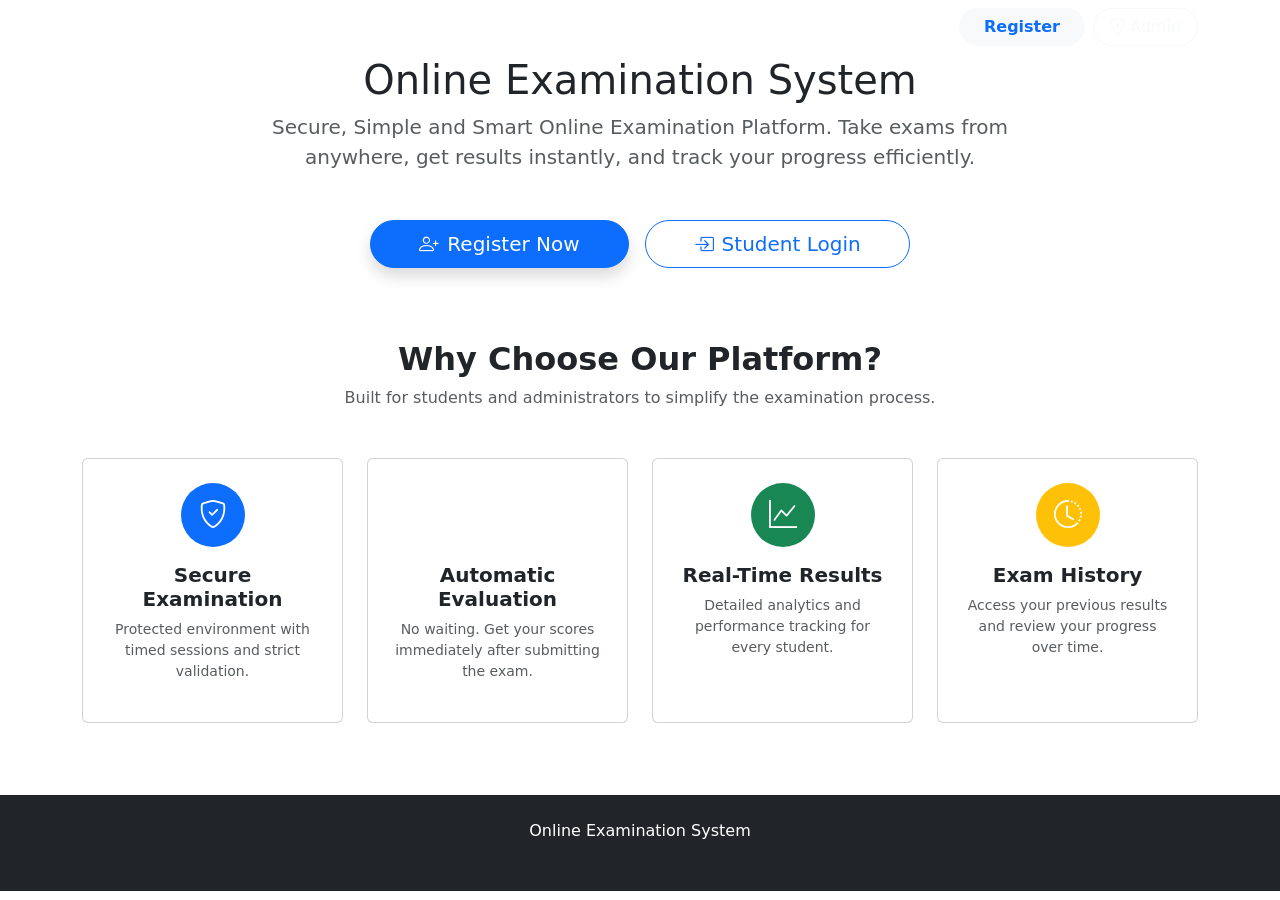
<file: src/main/resources/templates/index.html>
<!DOCTYPE html>
<html lang="en" xmlns:th="http://www.thymeleaf.org">
<head>
    <meta charset="UTF-8">
    <meta name="viewport" content="width=device-width, initial-scale=1.0">
    <title>Online Examination System</title>
    <!-- Bootstrap 5 CSS -->
    <link href="https://cdn.jsdelivr.net/npm/bootstrap@5.3.0/dist/css/bootstrap.min.css" rel="stylesheet">
    <!-- Bootstrap Icons -->
    <link href="https://cdn.jsdelivr.net/npm/bootstrap-icons@1.10.5/font/bootstrap-icons.css" rel="stylesheet">
    <!-- Google Fonts -->
    <link href="https://fonts.googleapis.com/css2?family=Inter:wght@400;500;600;700;800&display=swap" rel="stylesheet">
    <!-- Custom CSS -->
    <link rel="stylesheet" th:href="@{/css/style.css}">
</head>
<body>

<!-- Navbar -->
<nav class="navbar navbar-expand-lg navbar-dark sticky-top">
    <div class="container">
        <a class="navbar-brand" href="/">
            <i class="bi bi-laptop me-2"></i>ExamPro
        </a>
        <button class="navbar-toggler" type="button" data-bs-toggle="collapse" data-bs-target="#navbarNav">
            <span class="navbar-toggler-icon"></span>
        </button>
        <div class="collapse navbar-collapse" id="navbarNav">
            <ul class="navbar-nav ms-auto">
                <li class="nav-item">
                    <a class="nav-link active" href="/"><i class="bi bi-house-door me-1"></i>Home</a>
                </li>
                <li class="nav-item">
                    <a class="nav-link" href="/student-login"><i class="bi bi-person me-1"></i>Student Login</a>
                </li>
                <li class="nav-item ms-lg-3">
                    <a class="btn btn-light text-primary fw-bold rounded-pill px-4" href="/register">Register</a>
                </li>
                <li class="nav-item ms-lg-2">
                    <a class="btn btn-outline-light rounded-pill px-3 mt-2 mt-lg-0" href="/admin-login"><i class="bi bi-shield-lock me-1"></i>Admin</a>
                </li>
            </ul>
        </div>
    </div>
</nav>

<!-- Hero Section -->
<section class="hero-section">
    <div class="container">
        <div class="row align-items-center justify-content-center">
            <div class="col-lg-8 text-center">
                <h1 class="hero-title">Online Examination System</h1>
                <p class="lead text-muted mb-5">Secure, Simple and Smart Online Examination Platform. Take exams from anywhere, get results instantly, and track your progress efficiently.</p>
                <div class="d-flex justify-content-center gap-3">
                    <a href="/register" class="btn btn-primary btn-lg rounded-pill px-5 shadow"><i class="bi bi-person-plus me-2"></i>Register Now</a>
                    <a href="/student-login" class="btn btn-outline-primary btn-lg rounded-pill px-5 bg-white"><i class="bi bi-box-arrow-in-right me-2"></i>Student Login</a>
                </div>
            </div>
        </div>
    </div>
</section>

<!-- Features Section -->
<section class="py-5 bg-white">
    <div class="container py-4">
        <div class="text-center mb-5">
            <h2 class="fw-bold">Why Choose Our Platform?</h2>
            <p class="text-muted">Built for students and administrators to simplify the examination process.</p>
        </div>
        <div class="row g-4">
            <div class="col-md-3">
                <div class="card h-100 text-center p-4">
                    <div class="mb-3">
                        <div class="d-inline-flex align-items-center justify-content-center bg-primary text-white rounded-circle" style="width: 64px; height: 64px; font-size: 28px;">
                            <i class="bi bi-shield-check"></i>
                        </div>
                    </div>
                    <h5 class="fw-bold">Secure Examination</h5>
                    <p class="text-muted small">Protected environment with timed sessions and strict validation.</p>
                </div>
            </div>
            <div class="col-md-3">
                <div class="card h-100 text-center p-4">
                    <div class="mb-3">
                        <div class="d-inline-flex align-items-center justify-content-center text-white rounded-circle" style="background-color: var(--secondary); width: 64px; height: 64px; font-size: 28px;">
                            <i class="bi bi-lightning-charge"></i>
                        </div>
                    </div>
                    <h5 class="fw-bold">Automatic Evaluation</h5>
                    <p class="text-muted small">No waiting. Get your scores immediately after submitting the exam.</p>
                </div>
            </div>
            <div class="col-md-3">
                <div class="card h-100 text-center p-4">
                    <div class="mb-3">
                        <div class="d-inline-flex align-items-center justify-content-center bg-success text-white rounded-circle" style="width: 64px; height: 64px; font-size: 28px;">
                            <i class="bi bi-graph-up"></i>
                        </div>
                    </div>
                    <h5 class="fw-bold">Real-Time Results</h5>
                    <p class="text-muted small">Detailed analytics and performance tracking for every student.</p>
                </div>
            </div>
            <div class="col-md-3">
                <div class="card h-100 text-center p-4">
                    <div class="mb-3">
                        <div class="d-inline-flex align-items-center justify-content-center bg-warning text-white rounded-circle" style="width: 64px; height: 64px; font-size: 28px;">
                            <i class="bi bi-clock-history"></i>
                        </div>
                    </div>
                    <h5 class="fw-bold">Exam History</h5>
                    <p class="text-muted small">Access your previous results and review your progress over time.</p>
                </div>
            </div>
        </div>
    </div>
</section>

<!-- Footer -->
<footer class="bg-dark text-white text-center py-4 mt-auto">
    <div class="container">
        <p class="mb-0">Online Examination System</p>
        <small class="text-muted">&copy; 2026 All Rights Reserved.</small>
    </div>
</footer>

<!-- Bootstrap JS -->
<script src="https://cdn.jsdelivr.net/npm/bootstrap@5.3.0/dist/js/bootstrap.bundle.min.js"></script>
</body>
</html>
</file>
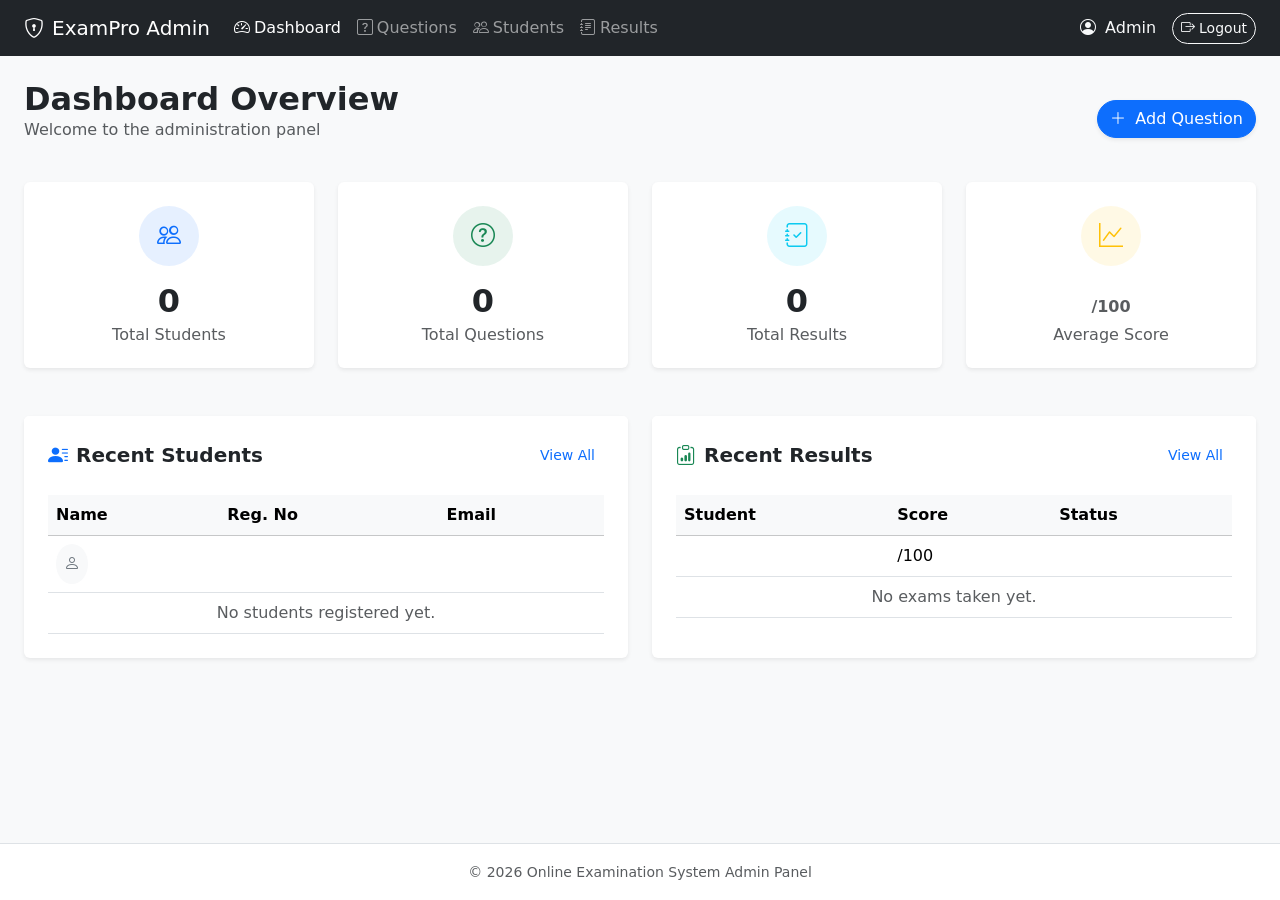
<file: src/main/resources/templates/admin-dashboard.html>
<!DOCTYPE html>
<html lang="en" xmlns:th="http://www.thymeleaf.org">
<head>
    <meta charset="UTF-8">
    <meta name="viewport" content="width=device-width, initial-scale=1.0">
    <title>Admin Dashboard - ExamPro</title>
    <link href="https://cdn.jsdelivr.net/npm/bootstrap@5.3.0/dist/css/bootstrap.min.css" rel="stylesheet">
    <link href="https://cdn.jsdelivr.net/npm/bootstrap-icons@1.10.5/font/bootstrap-icons.css" rel="stylesheet">
    <link href="https://fonts.googleapis.com/css2?family=Inter:wght@400;500;600;700&display=swap" rel="stylesheet">
    <link rel="stylesheet" th:href="@{/css/style.css}">
</head>
<body class="bg-light d-flex flex-column min-vh-100">

<nav class="navbar navbar-expand-lg navbar-dark bg-dark sticky-top">
    <div class="container-fluid px-4">
        <a class="navbar-brand" href="/admin/dashboard"><i class="bi bi-shield-lock me-2"></i>ExamPro Admin</a>
        <button class="navbar-toggler" type="button" data-bs-toggle="collapse" data-bs-target="#navbarNav">
            <span class="navbar-toggler-icon"></span>
        </button>
        <div class="collapse navbar-collapse" id="navbarNav">
            <ul class="navbar-nav me-auto mb-2 mb-lg-0">
                <li class="nav-item">
                    <a class="nav-link active" href="/admin/dashboard"><i class="bi bi-speedometer2 me-1"></i>Dashboard</a>
                </li>
                <li class="nav-item">
                    <a class="nav-link" href="/admin/questions"><i class="bi bi-question-square me-1"></i>Questions</a>
                </li>
                <li class="nav-item">
                    <a class="nav-link" href="/admin/students"><i class="bi bi-people me-1"></i>Students</a>
                </li>
                <li class="nav-item">
                    <a class="nav-link" href="/admin/results"><i class="bi bi-journal-text me-1"></i>Results</a>
                </li>
            </ul>
            <div class="d-flex align-items-center">
                <span class="text-light me-3"><i class="bi bi-person-circle me-1"></i> Admin</span>
                <a class="btn btn-outline-light btn-sm rounded-pill" href="/logout"><i class="bi bi-box-arrow-right me-1"></i>Logout</a>
            </div>
        </div>
    </div>
</nav>

<div class="container-fluid py-4 px-4 flex-grow-1">
    <div class="row mb-4 align-items-center">
        <div class="col">
            <h2 class="fw-bold text-dark mb-0">Dashboard Overview</h2>
            <p class="text-muted">Welcome to the administration panel</p>
        </div>
        <div class="col-auto">
            <a href="/admin/questions/add" class="btn btn-primary rounded-pill shadow-sm"><i class="bi bi-plus-lg me-1"></i> Add Question</a>
        </div>
    </div>

    <!-- Stats Row -->
    <div class="row g-4 mb-5">
        <div class="col-xl-3 col-md-6">
            <div class="card h-100 border-0 shadow-sm text-center p-4">
                <div class="mb-3">
                    <div class="d-inline-flex align-items-center justify-content-center bg-primary bg-opacity-10 text-primary rounded-circle" style="width: 60px; height: 60px; font-size: 24px;">
                        <i class="bi bi-people"></i>
                    </div>
                </div>
                <h2 class="fw-bold mb-1" th:text="${totalStudents}">0</h2>
                <h6 class="text-muted mb-0">Total Students</h6>
            </div>
        </div>
        <div class="col-xl-3 col-md-6">
            <div class="card h-100 border-0 shadow-sm text-center p-4">
                <div class="mb-3">
                    <div class="d-inline-flex align-items-center justify-content-center bg-success bg-opacity-10 text-success rounded-circle" style="width: 60px; height: 60px; font-size: 24px;">
                        <i class="bi bi-question-circle"></i>
                    </div>
                </div>
                <h2 class="fw-bold mb-1" th:text="${totalQuestions}">0</h2>
                <h6 class="text-muted mb-0">Total Questions</h6>
            </div>
        </div>
        <div class="col-xl-3 col-md-6">
            <div class="card h-100 border-0 shadow-sm text-center p-4">
                <div class="mb-3">
                    <div class="d-inline-flex align-items-center justify-content-center bg-info bg-opacity-10 text-info rounded-circle" style="width: 60px; height: 60px; font-size: 24px;">
                        <i class="bi bi-journal-check"></i>
                    </div>
                </div>
                <h2 class="fw-bold mb-1" th:text="${totalResults}">0</h2>
                <h6 class="text-muted mb-0">Total Results</h6>
            </div>
        </div>
        <div class="col-xl-3 col-md-6">
            <div class="card h-100 border-0 shadow-sm text-center p-4">
                <div class="mb-3">
                    <div class="d-inline-flex align-items-center justify-content-center bg-warning bg-opacity-10 text-warning rounded-circle" style="width: 60px; height: 60px; font-size: 24px;">
                        <i class="bi bi-graph-up"></i>
                    </div>
                </div>
                <h2 class="fw-bold mb-1"><span th:text="${avgScore}"></span><small class="fs-6 text-muted">/100</small></h2>
                <h6 class="text-muted mb-0">Average Score</h6>
            </div>
        </div>
    </div>

    <!-- Data Tables Row -->
    <div class="row g-4">
        <div class="col-lg-6">
            <div class="card border-0 shadow-sm h-100">
                <div class="card-header bg-white border-bottom-0 pt-4 pb-0 px-4 d-flex justify-content-between align-items-center">
                    <h5 class="fw-bold mb-0"><i class="bi bi-person-lines-fill me-2 text-primary"></i>Recent Students</h5>
                    <a href="/admin/students" class="btn btn-sm btn-link text-decoration-none">View All</a>
                </div>
                <div class="card-body p-4">
                    <div class="table-responsive">
                        <table class="table table-hover align-middle mb-0">
                            <thead class="table-light">
                                <tr>
                                    <th>Name</th>
                                    <th>Reg. No</th>
                                    <th>Email</th>
                                </tr>
                            </thead>
                            <tbody>
                                <tr th:each="student : ${recentStudents}">
                                    <td>
                                        <div class="d-flex align-items-center">
                                            <div class="bg-light rounded-circle p-2 me-2">
                                                <i class="bi bi-person text-secondary"></i>
                                            </div>
                                            <span class="fw-medium text-dark" th:text="${student.fullName}"></span>
                                        </div>
                                    </td>
                                    <td th:text="${student.registerNumber}"></td>
                                    <td class="text-muted small" th:text="${student.email}"></td>
                                </tr>
                                <tr th:if="${#lists.isEmpty(recentStudents)}">
                                    <td colspan="3" class="text-center text-muted">No students registered yet.</td>
                                </tr>
                            </tbody>
                        </table>
                    </div>
                </div>
            </div>
        </div>
        
        <div class="col-lg-6">
            <div class="card border-0 shadow-sm h-100">
                <div class="card-header bg-white border-bottom-0 pt-4 pb-0 px-4 d-flex justify-content-between align-items-center">
                    <h5 class="fw-bold mb-0"><i class="bi bi-clipboard-data me-2 text-success"></i>Recent Results</h5>
                    <a href="/admin/results" class="btn btn-sm btn-link text-decoration-none">View All</a>
                </div>
                <div class="card-body p-4">
                    <div class="table-responsive">
                        <table class="table table-hover align-middle mb-0">
                            <thead class="table-light">
                                <tr>
                                    <th>Student</th>
                                    <th>Score</th>
                                    <th>Status</th>
                                </tr>
                            </thead>
                            <tbody>
                                <tr th:each="result : ${recentResults}">
                                    <td>
                                        <div class="fw-medium text-dark" th:text="${result.student.fullName}"></div>
                                        <div class="text-muted small" th:text="${result.student.registerNumber}"></div>
                                    </td>
                                    <td><span class="fw-bold" th:text="${result.score}"></span>/100</td>
                                    <td>
                                        <span class="badge rounded-pill" th:classappend="${result.status == 'PASS' ? 'bg-success' : 'bg-danger'}" th:text="${result.status}"></span>
                                    </td>
                                </tr>
                                <tr th:if="${#lists.isEmpty(recentResults)}">
                                    <td colspan="3" class="text-center text-muted">No exams taken yet.</td>
                                </tr>
                            </tbody>
                        </table>
                    </div>
                </div>
            </div>
        </div>
    </div>
</div>

<footer class="bg-white text-center py-3 mt-auto border-top">
    <div class="container">
        <small class="text-muted">&copy; 2026 Online Examination System Admin Panel</small>
    </div>
</footer>

<script src="https://cdn.jsdelivr.net/npm/bootstrap@5.3.0/dist/js/bootstrap.bundle.min.js"></script>
</body>
</html>
</file>
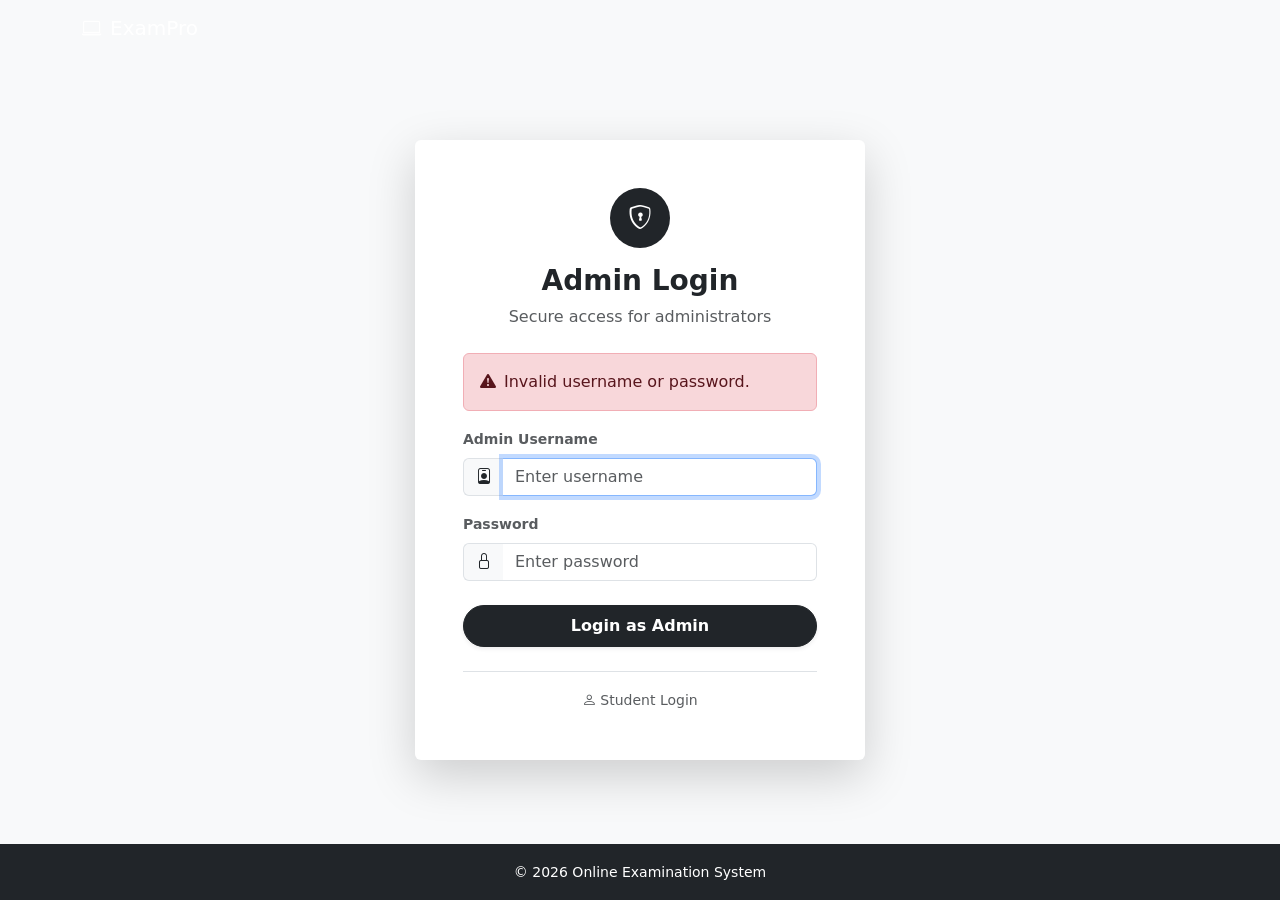
<file: src/main/resources/templates/admin-login.html>
<!DOCTYPE html>
<html lang="en" xmlns:th="http://www.thymeleaf.org">
<head>
    <meta charset="UTF-8">
    <meta name="viewport" content="width=device-width, initial-scale=1.0">
    <title>Admin Login - ExamPro</title>
    <link href="https://cdn.jsdelivr.net/npm/bootstrap@5.3.0/dist/css/bootstrap.min.css" rel="stylesheet">
    <link href="https://cdn.jsdelivr.net/npm/bootstrap-icons@1.10.5/font/bootstrap-icons.css" rel="stylesheet">
    <link href="https://fonts.googleapis.com/css2?family=Inter:wght@400;500;600;700&display=swap" rel="stylesheet">
    <link rel="stylesheet" th:href="@{/css/style.css}">
</head>
<body class="bg-light d-flex flex-column min-vh-100">

<nav class="navbar navbar-expand-lg navbar-dark sticky-top">
    <div class="container">
        <a class="navbar-brand" href="/"><i class="bi bi-laptop me-2"></i>ExamPro</a>
        <a href="/" class="btn btn-outline-light btn-sm rounded-pill"><i class="bi bi-house me-1"></i>Back to Home</a>
    </div>
</nav>

<div class="container flex-grow-1 d-flex align-items-center justify-content-center py-5">
    <div class="card shadow-lg border-0" style="max-width: 450px; width: 100%;">
        <div class="card-body p-5">
            <div class="text-center mb-4">
                <div class="d-inline-flex align-items-center justify-content-center bg-dark text-white rounded-circle mb-3" style="width: 60px; height: 60px; font-size: 24px;">
                    <i class="bi bi-shield-lock"></i>
                </div>
                <h3 class="fw-bold text-dark">Admin Login</h3>
                <p class="text-muted">Secure access for administrators</p>
            </div>

            <div th:if="${param.error}" class="alert alert-danger" role="alert">
                <i class="bi bi-exclamation-triangle-fill me-2"></i>Invalid username or password.
            </div>

            <form th:action="@{/login-process}" method="post">
                <div class="mb-3">
                    <label class="form-label text-muted small fw-bold">Admin Username</label>
                    <div class="input-group">
                        <span class="input-group-text bg-light border-end-0"><i class="bi bi-person-badge"></i></span>
                        <input type="text" class="form-control border-start-0" name="username" placeholder="Enter username" required autofocus>
                    </div>
                </div>

                <div class="mb-4">
                    <label class="form-label text-muted small fw-bold">Password</label>
                    <div class="input-group">
                        <span class="input-group-text bg-light border-end-0"><i class="bi bi-lock"></i></span>
                        <input type="password" class="form-control border-start-0" name="password" placeholder="Enter password" required>
                    </div>
                </div>

                <button type="submit" class="btn btn-dark w-100 rounded-pill py-2 fw-bold shadow-sm">Login as Admin</button>
            </form>
            
            <div class="text-center mt-4 pt-3 border-top">
                <a href="/student-login" class="text-muted text-decoration-none small"><i class="bi bi-person me-1"></i>Student Login</a>
            </div>
        </div>
    </div>
</div>

<footer class="bg-dark text-white text-center py-3 mt-auto">
    <div class="container">
        <small>&copy; 2026 Online Examination System</small>
    </div>
</footer>

<script src="https://cdn.jsdelivr.net/npm/bootstrap@5.3.0/dist/js/bootstrap.bundle.min.js"></script>
</body>
</html>
</file>
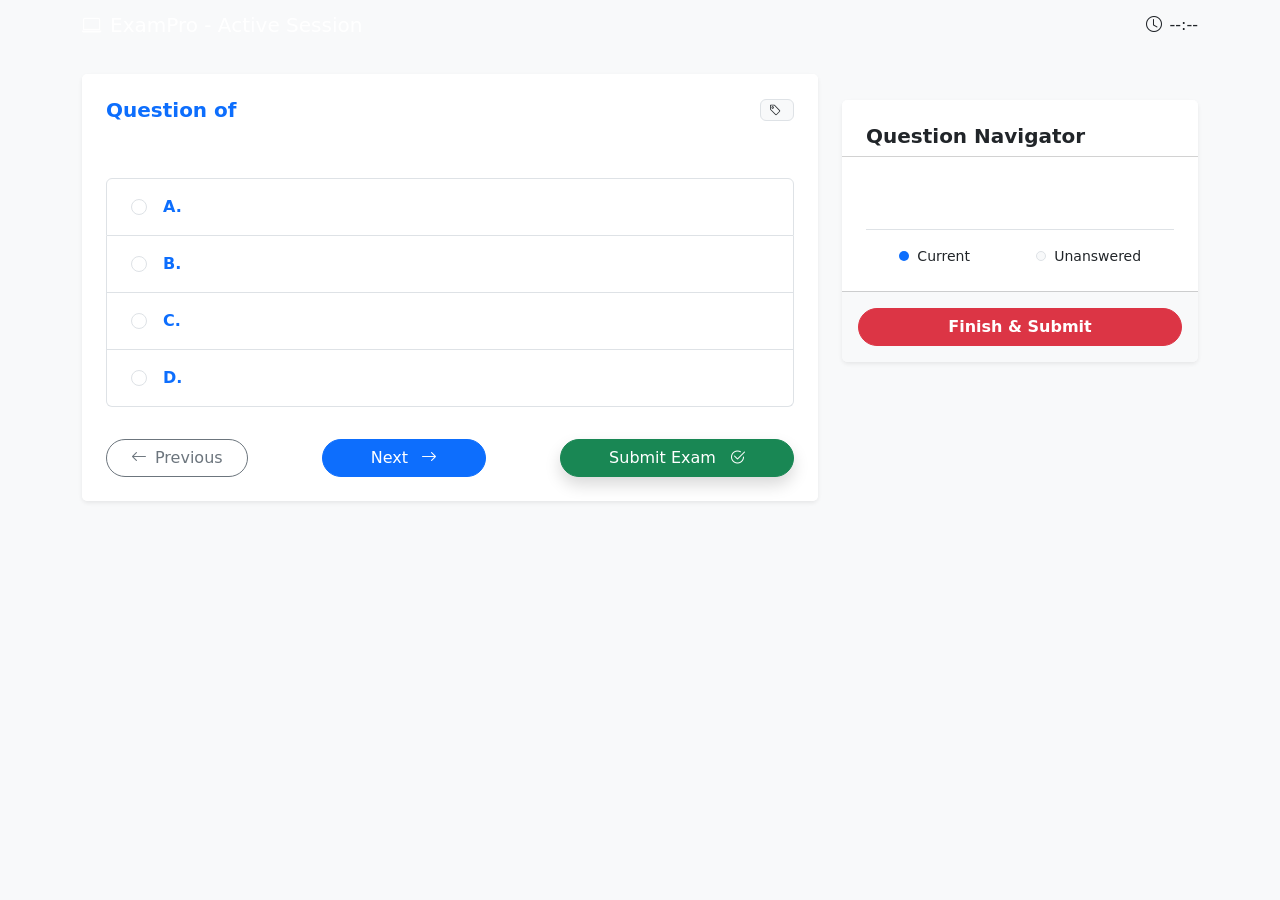
<file: src/main/resources/templates/exam.html>
<!DOCTYPE html>
<html lang="en" xmlns:th="http://www.thymeleaf.org">
<head>
    <meta charset="UTF-8">
    <meta name="viewport" content="width=device-width, initial-scale=1.0">
    <title>Active Examination - ExamPro</title>
    <link href="https://cdn.jsdelivr.net/npm/bootstrap@5.3.0/dist/css/bootstrap.min.css" rel="stylesheet">
    <link href="https://cdn.jsdelivr.net/npm/bootstrap-icons@1.10.5/font/bootstrap-icons.css" rel="stylesheet">
    <link href="https://fonts.googleapis.com/css2?family=Inter:wght@400;500;600;700&display=swap" rel="stylesheet">
    <link rel="stylesheet" th:href="@{/css/style.css}">
</head>
<body class="bg-light d-flex flex-column min-vh-100" onload="startExamTimer([[${remainingSeconds}]])">

<nav class="navbar navbar-expand-lg navbar-dark sticky-top">
    <div class="container">
        <span class="navbar-brand mb-0 h1"><i class="bi bi-laptop me-2"></i>ExamPro - Active Session</span>
        <div class="timer-container ms-auto">
            <i class="bi bi-clock me-2"></i><span id="exam-timer">--:--</span>
        </div>
    </div>
</nav>

<div class="container py-4 flex-grow-1">
    <div class="row g-4">
        <!-- Question Area -->
        <div class="col-lg-8">
            <div class="card border-0 shadow-sm h-100">
                <div class="card-header bg-white border-bottom-0 pt-4 px-4 d-flex justify-content-between align-items-center">
                    <h5 class="fw-bold mb-0 text-primary">Question <span th:text="${currentIndex + 1}"></span> of <span th:text="${totalQuestions}"></span></h5>
                    <span class="badge bg-light text-dark border"><i class="bi bi-tag me-1"></i> <span th:text="${question.subject}"></span></span>
                </div>
                <div class="card-body p-4">
                    <h4 class="mb-4 lh-base" th:text="${question.questionText}"></h4>

                    <form id="exam-form" th:action="@{/student/exam/answer}" method="post">
                        <input type="hidden" name="questionIndex" th:value="${currentIndex}">
                        <input type="hidden" name="questionId" th:value="${question.id}">
                        <input type="hidden" name="action" id="form-action" value="next">

                        <div class="list-group">
                            <label class="list-group-item d-flex gap-3 px-4 py-3 cursor-pointer">
                                <input class="form-check-input flex-shrink-0 mt-1" type="radio" name="answer" value="A" th:checked="${selectedAnswer == 'A'}">
                                <span>
                                    <strong class="me-2 text-primary">A.</strong> <span th:text="${question.optionA}"></span>
                                </span>
                            </label>
                            <label class="list-group-item d-flex gap-3 px-4 py-3 cursor-pointer">
                                <input class="form-check-input flex-shrink-0 mt-1" type="radio" name="answer" value="B" th:checked="${selectedAnswer == 'B'}">
                                <span>
                                    <strong class="me-2 text-primary">B.</strong> <span th:text="${question.optionB}"></span>
                                </span>
                            </label>
                            <label class="list-group-item d-flex gap-3 px-4 py-3 cursor-pointer">
                                <input class="form-check-input flex-shrink-0 mt-1" type="radio" name="answer" value="C" th:checked="${selectedAnswer == 'C'}">
                                <span>
                                    <strong class="me-2 text-primary">C.</strong> <span th:text="${question.optionC}"></span>
                                </span>
                            </label>
                            <label class="list-group-item d-flex gap-3 px-4 py-3 cursor-pointer">
                                <input class="form-check-input flex-shrink-0 mt-1" type="radio" name="answer" value="D" th:checked="${selectedAnswer == 'D'}">
                                <span>
                                    <strong class="me-2 text-primary">D.</strong> <span th:text="${question.optionD}"></span>
                                </span>
                            </label>
                        </div>
                    </form>
                </div>
                <div class="card-footer bg-white border-top-0 pb-4 px-4 d-flex justify-content-between">
                    <button class="btn btn-outline-secondary px-4 rounded-pill" th:disabled="${currentIndex == 0}" onclick="document.getElementById('form-action').value='prev'; document.getElementById('exam-form').submit();">
                        <i class="bi bi-arrow-left me-2"></i>Previous
                    </button>
                    
                    <button th:if="${currentIndex < totalQuestions - 1}" class="btn btn-primary px-5 rounded-pill" onclick="document.getElementById('form-action').value='next'; document.getElementById('exam-form').submit();">
                        Next <i class="bi bi-arrow-right ms-2"></i>
                    </button>
                    
                    <button th:if="${currentIndex == totalQuestions - 1}" class="btn btn-success px-5 rounded-pill shadow" onclick="if(confirmSubmission(event)){document.getElementById('form-action').value='submit'; document.getElementById('exam-form').submit();}">
                        Submit Exam <i class="bi bi-check2-circle ms-2"></i>
                    </button>
                </div>
            </div>
        </div>

        <!-- Navigator Area -->
        <div class="col-lg-4">
            <div class="card border-0 shadow-sm sticky-top" style="top: 100px;">
                <div class="card-header bg-white pt-4 pb-2 px-4">
                    <h5 class="fw-bold mb-0">Question Navigator</h5>
                </div>
                <div class="card-body p-4 text-center">
                    <div class="d-flex flex-wrap justify-content-center gap-2 mb-4">
                        <!-- Iterating through indices to generate buttons.
                             We don't have the full answers map in context right now, 
                             so we just show current index as active. Real apps check map. -->
                        <span th:each="i : ${#numbers.sequence(0, totalQuestions - 1)}">
                            <button type="button" class="btn btn-sm rounded-circle question-nav-btn"
                                    th:classappend="${i == currentIndex ? 'current' : 'bg-light border'}"
                                    th:text="${i + 1}"
                                    th:onclick="'document.getElementById(\'form-action\').value=\'next\'; document.getElementById(\'exam-form\').action=\'/student/exam/question/' + ${i} + '\'; document.getElementById(\'exam-form\').submit();'">
                            </button>
                        </span>
                    </div>
                    
                    <div class="d-flex justify-content-around text-start border-top pt-3">
                        <div class="small"><span class="d-inline-block bg-primary rounded-circle me-1" style="width: 10px; height: 10px;"></span> Current</div>
                        <div class="small"><span class="d-inline-block bg-light border rounded-circle me-1" style="width: 10px; height: 10px;"></span> Unanswered</div>
                        <!-- We can't show answered easily without passing the full map to view, so we skip it for simplicity or assume user knows -->
                    </div>
                </div>
                <div class="card-footer bg-light p-3 text-center">
                    <button class="btn btn-danger w-100 fw-bold rounded-pill" onclick="if(confirmSubmission(event)){document.getElementById('form-action').value='submit'; document.getElementById('exam-form').submit();}">
                        Finish & Submit
                    </button>
                </div>
            </div>
        </div>
    </div>
</div>

<script src="https://cdn.jsdelivr.net/npm/bootstrap@5.3.0/dist/js/bootstrap.bundle.min.js"></script>
<script th:src="@{/js/main.js}"></script>
</body>
</html>
</file>
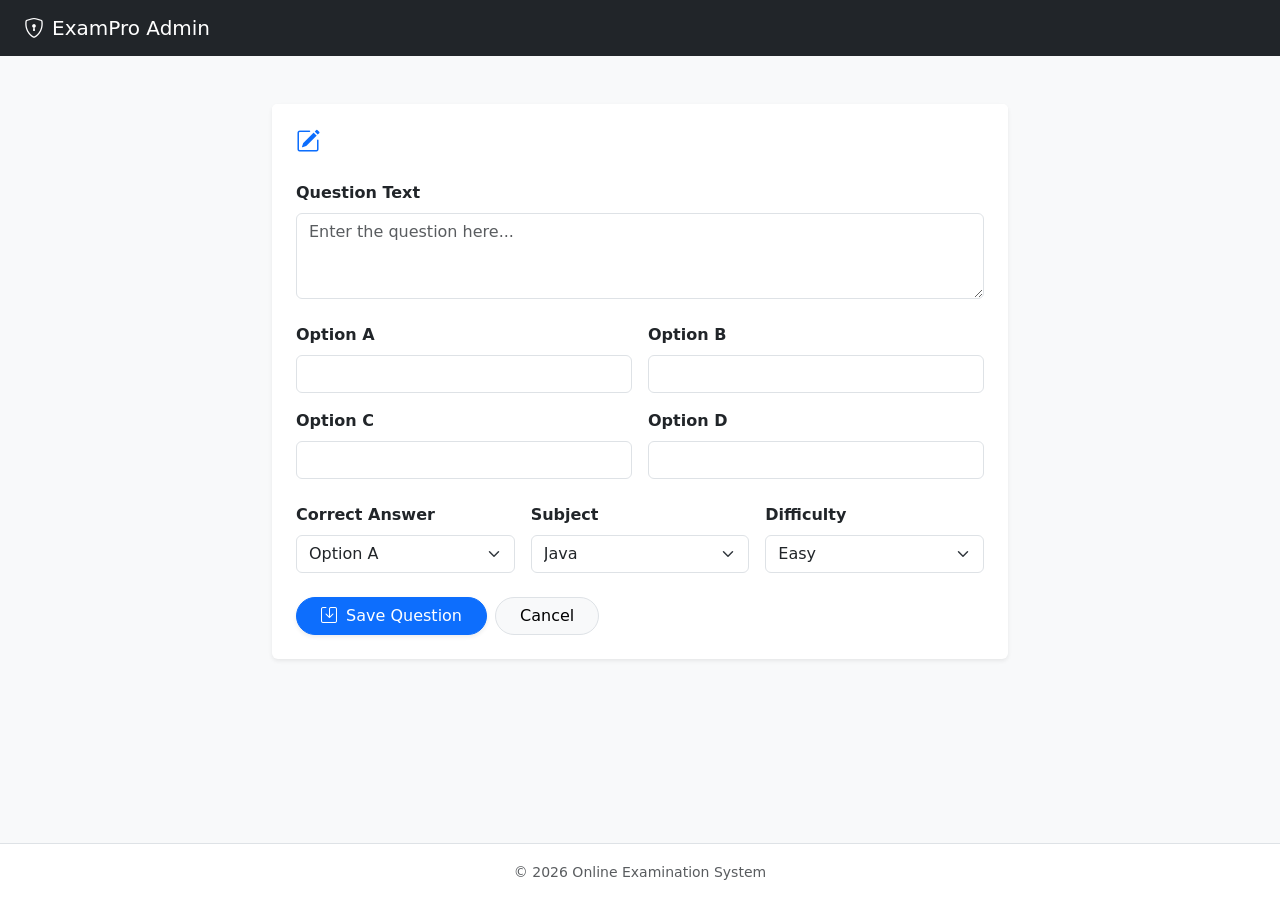
<file: src/main/resources/templates/question-form.html>
<!DOCTYPE html>
<html lang="en" xmlns:th="http://www.thymeleaf.org">
<head>
    <meta charset="UTF-8">
    <meta name="viewport" content="width=device-width, initial-scale=1.0">
    <title>Question Form - ExamPro</title>
    <link href="https://cdn.jsdelivr.net/npm/bootstrap@5.3.0/dist/css/bootstrap.min.css" rel="stylesheet">
    <link href="https://cdn.jsdelivr.net/npm/bootstrap-icons@1.10.5/font/bootstrap-icons.css" rel="stylesheet">
    <link href="https://fonts.googleapis.com/css2?family=Inter:wght@400;500;600;700&display=swap" rel="stylesheet">
    <link rel="stylesheet" th:href="@{/css/style.css}">
</head>
<body class="bg-light d-flex flex-column min-vh-100">

<nav class="navbar navbar-expand-lg navbar-dark bg-dark sticky-top">
    <div class="container-fluid px-4">
        <a class="navbar-brand" href="/admin/dashboard"><i class="bi bi-shield-lock me-2"></i>ExamPro Admin</a>
    </div>
</nav>

<div class="container py-5 flex-grow-1">
    <div class="row justify-content-center">
        <div class="col-lg-8">
            <div class="card border-0 shadow-sm">
                <div class="card-header bg-white border-bottom-0 pt-4 pb-0 px-4">
                    <h4 class="fw-bold text-dark mb-0"><i class="bi bi-pencil-square me-2 text-primary"></i> <span th:text="${question.id == null ? 'Add New Question' : 'Edit Question'}"></span></h4>
                </div>
                <div class="card-body p-4">
                    <form th:action="@{/admin/questions/save}" th:object="${question}" method="post">
                        <input type="hidden" th:field="*{id}">
                        
                        <div class="mb-4">
                            <label class="form-label fw-bold">Question Text</label>
                            <textarea class="form-control" th:field="*{questionText}" rows="3" placeholder="Enter the question here..." required></textarea>
                        </div>
                        
                        <div class="row g-3 mb-4">
                            <div class="col-md-6">
                                <label class="form-label fw-bold">Option A</label>
                                <input type="text" class="form-control" th:field="*{optionA}" required>
                            </div>
                            <div class="col-md-6">
                                <label class="form-label fw-bold">Option B</label>
                                <input type="text" class="form-control" th:field="*{optionB}" required>
                            </div>
                            <div class="col-md-6">
                                <label class="form-label fw-bold">Option C</label>
                                <input type="text" class="form-control" th:field="*{optionC}" required>
                            </div>
                            <div class="col-md-6">
                                <label class="form-label fw-bold">Option D</label>
                                <input type="text" class="form-control" th:field="*{optionD}" required>
                            </div>
                        </div>

                        <div class="row g-3 mb-4">
                            <div class="col-md-4">
                                <label class="form-label fw-bold">Correct Answer</label>
                                <select class="form-select" th:field="*{correctAnswer}" required>
                                    <option value="A">Option A</option>
                                    <option value="B">Option B</option>
                                    <option value="C">Option C</option>
                                    <option value="D">Option D</option>
                                </select>
                            </div>
                            <div class="col-md-4">
                                <label class="form-label fw-bold">Subject</label>
                                <select class="form-select" th:field="*{subject}" required>
                                    <option value="Java">Java</option>
                                    <option value="DBMS">DBMS</option>
                                    <option value="HTML">HTML</option>
                                    <option value="CSS">CSS</option>
                                    <option value="JavaScript">JavaScript</option>
                                </select>
                            </div>
                            <div class="col-md-4">
                                <label class="form-label fw-bold">Difficulty</label>
                                <select class="form-select" th:field="*{difficulty}" required>
                                    <option value="Easy">Easy</option>
                                    <option value="Medium">Medium</option>
                                    <option value="Hard">Hard</option>
                                </select>
                            </div>
                        </div>

                        <div class="d-flex gap-2">
                            <button type="submit" class="btn btn-primary rounded-pill px-4 shadow-sm"><i class="bi bi-save me-1"></i> Save Question</button>
                            <a href="/admin/questions" class="btn btn-light rounded-pill px-4 border">Cancel</a>
                        </div>
                    </form>
                </div>
            </div>
        </div>
    </div>
</div>

<footer class="bg-white text-center py-3 mt-auto border-top">
    <div class="container">
        <small class="text-muted">&copy; 2026 Online Examination System</small>
    </div>
</footer>

<script src="https://cdn.jsdelivr.net/npm/bootstrap@5.3.0/dist/js/bootstrap.bundle.min.js"></script>
</body>
</html>
</file>
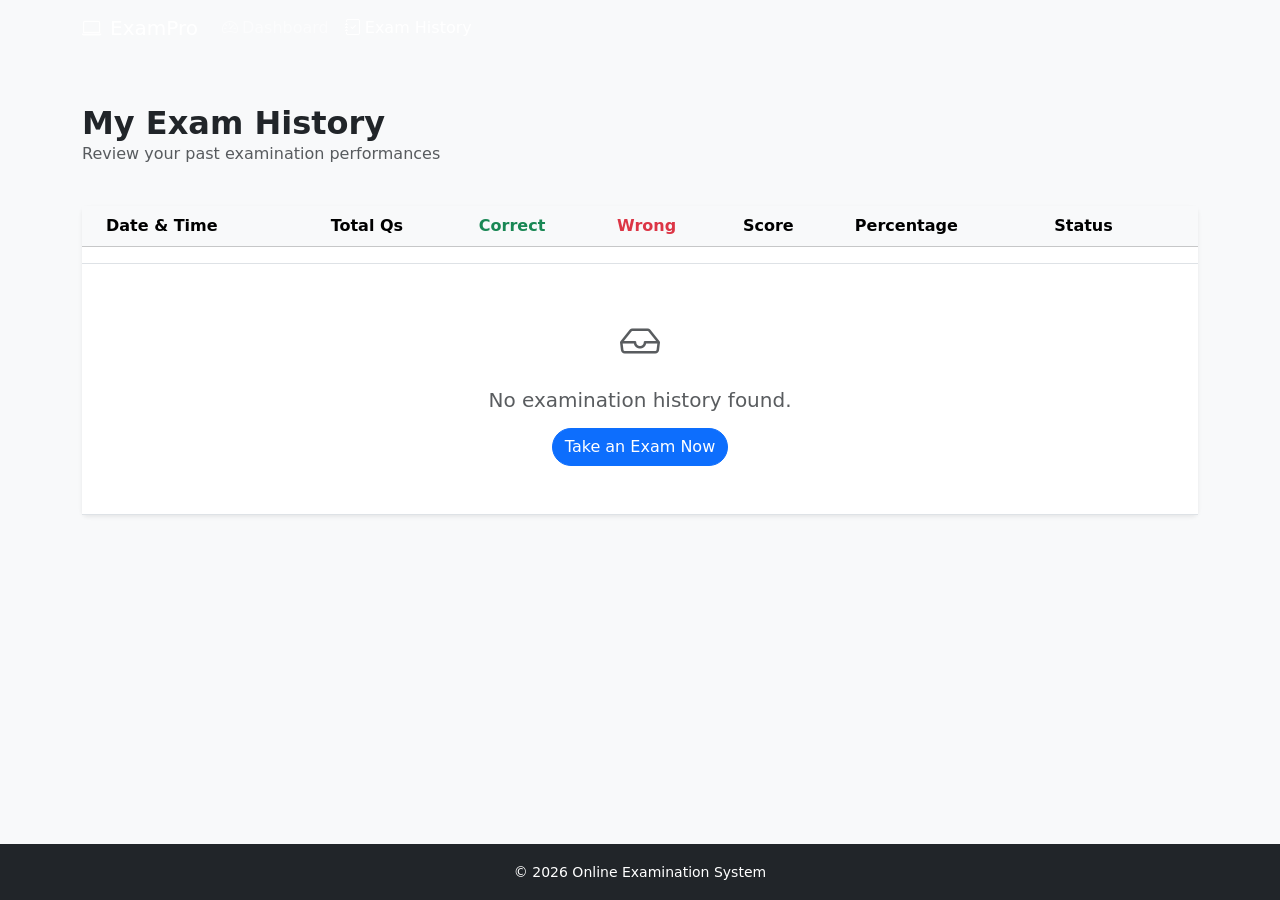
<file: src/main/resources/templates/result-history.html>
<!DOCTYPE html>
<html lang="en" xmlns:th="http://www.thymeleaf.org">
<head>
    <meta charset="UTF-8">
    <meta name="viewport" content="width=device-width, initial-scale=1.0">
    <title>My Exam History - ExamPro</title>
    <link href="https://cdn.jsdelivr.net/npm/bootstrap@5.3.0/dist/css/bootstrap.min.css" rel="stylesheet">
    <link href="https://cdn.jsdelivr.net/npm/bootstrap-icons@1.10.5/font/bootstrap-icons.css" rel="stylesheet">
    <link href="https://fonts.googleapis.com/css2?family=Inter:wght@400;500;600;700&display=swap" rel="stylesheet">
    <link rel="stylesheet" th:href="@{/css/style.css}">
</head>
<body class="bg-light d-flex flex-column min-vh-100">

<nav class="navbar navbar-expand-lg navbar-dark sticky-top">
    <div class="container">
        <a class="navbar-brand" href="/student/dashboard"><i class="bi bi-laptop me-2"></i>ExamPro</a>
        <button class="navbar-toggler" type="button" data-bs-toggle="collapse" data-bs-target="#navbarNav">
            <span class="navbar-toggler-icon"></span>
        </button>
        <div class="collapse navbar-collapse" id="navbarNav">
            <ul class="navbar-nav me-auto">
                <li class="nav-item">
                    <a class="nav-link" href="/student/dashboard"><i class="bi bi-speedometer2 me-1"></i>Dashboard</a>
                </li>
                <li class="nav-item">
                    <a class="nav-link active" href="/student/results"><i class="bi bi-journal-check me-1"></i>Exam History</a>
                </li>
            </ul>
            <ul class="navbar-nav ms-auto">
                <li class="nav-item">
                    <a class="btn btn-outline-light btn-sm rounded-pill mt-1" href="/logout"><i class="bi bi-box-arrow-right me-1"></i>Logout</a>
                </li>
            </ul>
        </div>
    </div>
</nav>

<div class="container flex-grow-1 py-5">
    <div class="row mb-4 align-items-center">
        <div class="col">
            <h2 class="fw-bold text-dark mb-0">My Exam History</h2>
            <p class="text-muted">Review your past examination performances</p>
        </div>
    </div>

    <div class="card border-0 shadow-sm">
        <div class="card-body p-0">
            <div class="table-responsive">
                <table class="table table-hover align-middle mb-0">
                    <thead class="table-light">
                        <tr>
                            <th class="ps-4">Date & Time</th>
                            <th>Total Qs</th>
                            <th class="text-success">Correct</th>
                            <th class="text-danger">Wrong</th>
                            <th>Score</th>
                            <th>Percentage</th>
                            <th class="pe-4">Status</th>
                        </tr>
                    </thead>
                    <tbody>
                        <tr th:each="r : ${results}">
                            <td class="ps-4 fw-medium text-dark" th:text="${#temporals.format(r.examDate, 'dd MMM yyyy, HH:mm')}"></td>
                            <td th:text="${r.totalQuestions}"></td>
                            <td class="text-success fw-bold" th:text="${r.correctAnswers}"></td>
                            <td class="text-danger fw-bold" th:text="${r.wrongAnswers}"></td>
                            <td><span class="fw-bold" th:text="${r.score}"></span></td>
                            <td th:text="${#numbers.formatDecimal(r.percentage, 1, 1) + '%'}"></td>
                            <td class="pe-4">
                                <span class="badge rounded-pill" th:classappend="${r.status == 'PASS' ? 'bg-success' : 'bg-danger'}" th:text="${r.status}"></span>
                            </td>
                        </tr>
                        <tr th:if="${#lists.isEmpty(results)}">
                            <td colspan="7" class="text-center py-5">
                                <i class="bi bi-inbox text-muted fs-1 d-block mb-3"></i>
                                <h5 class="text-muted">No examination history found.</h5>
                                <a href="/student/exam/start" class="btn btn-primary rounded-pill mt-2">Take an Exam Now</a>
                            </td>
                        </tr>
                    </tbody>
                </table>
            </div>
        </div>
    </div>
</div>

<footer class="bg-dark text-white text-center py-3 mt-auto">
    <div class="container">
        <small>&copy; 2026 Online Examination System</small>
    </div>
</footer>

<script src="https://cdn.jsdelivr.net/npm/bootstrap@5.3.0/dist/js/bootstrap.bundle.min.js"></script>
</body>
</html>
</file>
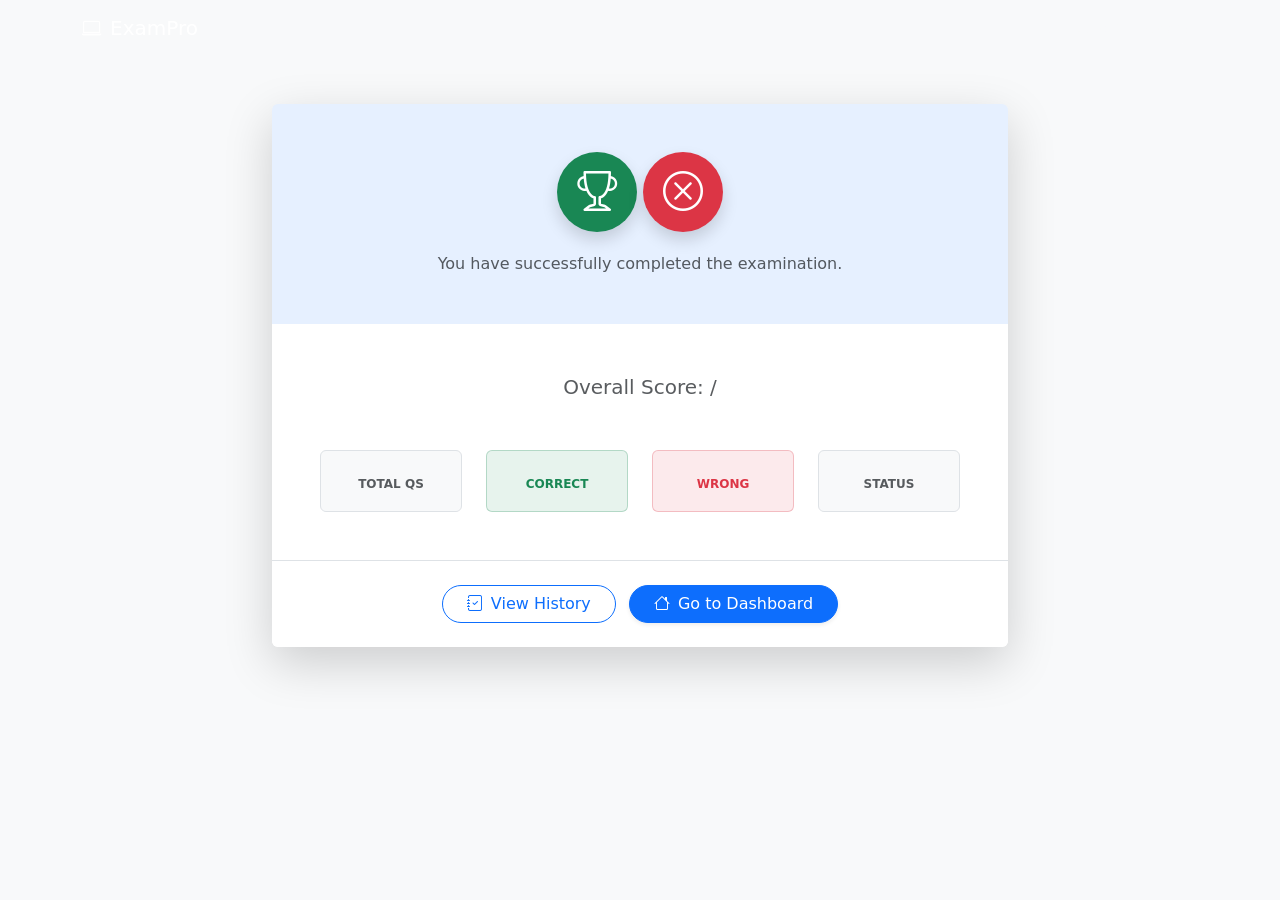
<file: src/main/resources/templates/result.html>
<!DOCTYPE html>
<html lang="en" xmlns:th="http://www.thymeleaf.org">
<head>
    <meta charset="UTF-8">
    <meta name="viewport" content="width=device-width, initial-scale=1.0">
    <title>Examination Result - ExamPro</title>
    <link href="https://cdn.jsdelivr.net/npm/bootstrap@5.3.0/dist/css/bootstrap.min.css" rel="stylesheet">
    <link href="https://cdn.jsdelivr.net/npm/bootstrap-icons@1.10.5/font/bootstrap-icons.css" rel="stylesheet">
    <link href="https://fonts.googleapis.com/css2?family=Inter:wght@400;500;600;700&display=swap" rel="stylesheet">
    <link rel="stylesheet" th:href="@{/css/style.css}">
</head>
<body class="bg-light d-flex flex-column min-vh-100">

<nav class="navbar navbar-expand-lg navbar-dark sticky-top">
    <div class="container">
        <a class="navbar-brand" href="/student/dashboard"><i class="bi bi-laptop me-2"></i>ExamPro</a>
        <div class="ms-auto">
            <a href="/student/dashboard" class="btn btn-outline-light btn-sm rounded-pill"><i class="bi bi-house me-1"></i>Back to Dashboard</a>
        </div>
    </div>
</nav>

<div class="container flex-grow-1 py-5">
    <div class="row justify-content-center">
        <div class="col-lg-8">
            <div class="card border-0 shadow-lg text-center p-0 overflow-hidden">
                <div class="bg-primary bg-opacity-10 py-5">
                    <div th:if="${result.status == 'PASS'}" class="d-inline-flex align-items-center justify-content-center bg-success text-white rounded-circle mb-3 shadow" style="width: 80px; height: 80px; font-size: 40px;">
                        <i class="bi bi-trophy"></i>
                    </div>
                    <div th:if="${result.status == 'FAIL'}" class="d-inline-flex align-items-center justify-content-center bg-danger text-white rounded-circle mb-3 shadow" style="width: 80px; height: 80px; font-size: 40px;">
                        <i class="bi bi-x-circle"></i>
                    </div>
                    
                    <h2 class="fw-bold mb-1" th:text="${result.status == 'PASS' ? 'Congratulations!' : 'Better Luck Next Time!'}"></h2>
                    <p class="text-muted mb-0">You have successfully completed the examination.</p>
                </div>
                
                <div class="card-body p-5">
                    <h1 class="display-3 fw-bold text-gradient mb-0" th:text="${#numbers.formatDecimal(result.percentage, 1, 1) + '%'}"></h1>
                    <p class="fs-5 text-muted mb-4">Overall Score: <strong class="text-dark" th:text="${result.score}"></strong> / <span th:text="${result.totalQuestions * 10}"></span></p>
                    
                    <div class="row g-4 mt-2">
                        <div class="col-6 col-md-3">
                            <div class="p-3 bg-light rounded border">
                                <h3 class="fw-bold text-dark mb-1" th:text="${result.totalQuestions}"></h3>
                                <small class="text-muted text-uppercase fw-bold" style="font-size: 0.75rem;">Total Qs</small>
                            </div>
                        </div>
                        <div class="col-6 col-md-3">
                            <div class="p-3 bg-success bg-opacity-10 border border-success border-opacity-25 rounded">
                                <h3 class="fw-bold text-success mb-1" th:text="${result.correctAnswers}"></h3>
                                <small class="text-success text-uppercase fw-bold" style="font-size: 0.75rem;">Correct</small>
                            </div>
                        </div>
                        <div class="col-6 col-md-3">
                            <div class="p-3 bg-danger bg-opacity-10 border border-danger border-opacity-25 rounded">
                                <h3 class="fw-bold text-danger mb-1" th:text="${result.wrongAnswers}"></h3>
                                <small class="text-danger text-uppercase fw-bold" style="font-size: 0.75rem;">Wrong</small>
                            </div>
                        </div>
                        <div class="col-6 col-md-3">
                            <div class="p-3 bg-light rounded border">
                                <h3 class="fw-bold mb-1">
                                    <span class="badge" th:classappend="${result.status == 'PASS' ? 'bg-success' : 'bg-danger'}" th:text="${result.status}"></span>
                                </h3>
                                <small class="text-muted text-uppercase fw-bold" style="font-size: 0.75rem;">Status</small>
                            </div>
                        </div>
                    </div>
                </div>
                <div class="card-footer bg-white border-top py-4">
                    <a href="/student/results" class="btn btn-outline-primary rounded-pill px-4 me-2"><i class="bi bi-journal-check me-2"></i>View History</a>
                    <a href="/student/dashboard" class="btn btn-primary rounded-pill px-4 shadow-sm"><i class="bi bi-house me-2"></i>Go to Dashboard</a>
                </div>
            </div>
        </div>
    </div>
</div>

<script src="https://cdn.jsdelivr.net/npm/bootstrap@5.3.0/dist/js/bootstrap.bundle.min.js"></script>
</body>
</html>
</file>
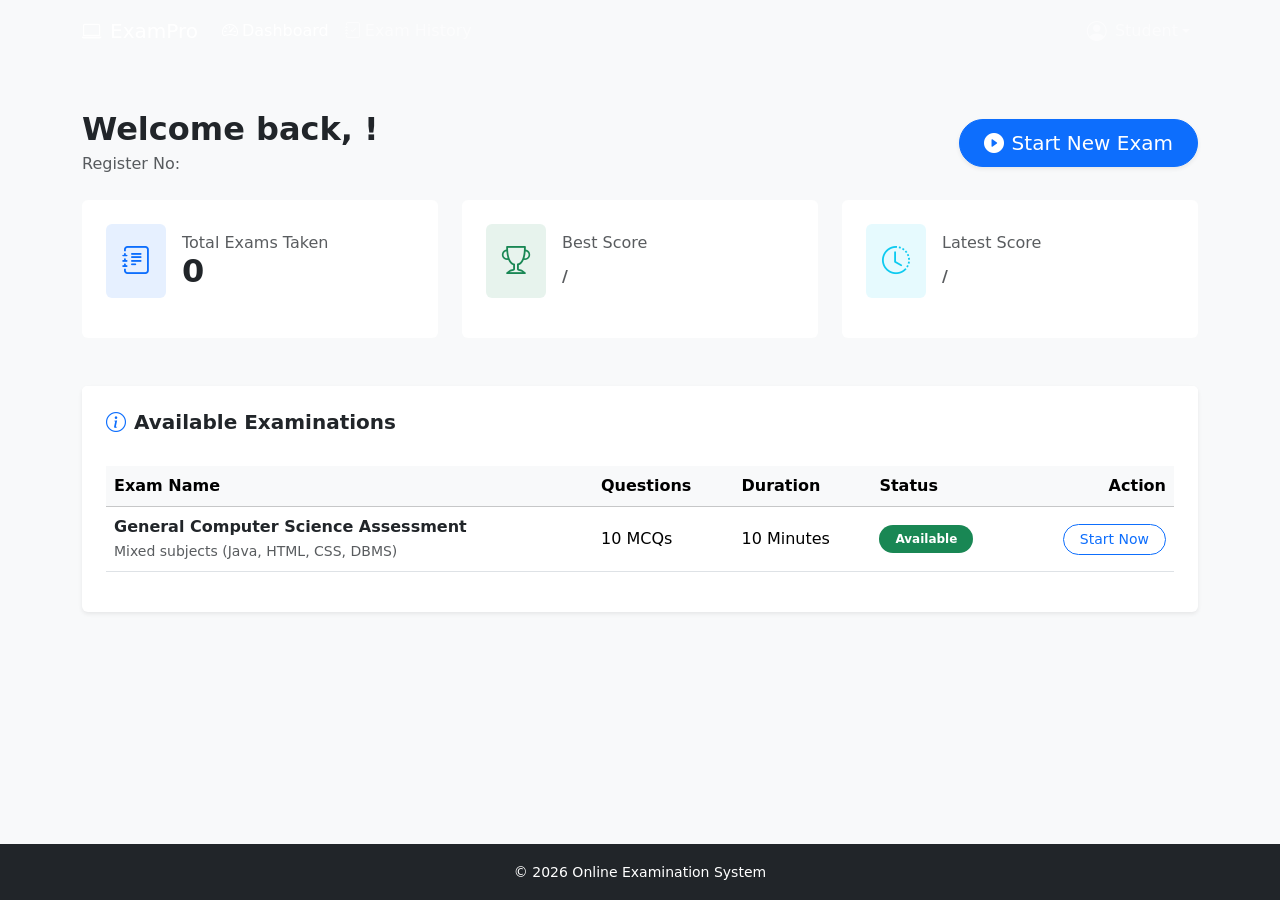
<file: src/main/resources/templates/student-dashboard.html>
<!DOCTYPE html>
<html lang="en" xmlns:th="http://www.thymeleaf.org">
<head>
    <meta charset="UTF-8">
    <meta name="viewport" content="width=device-width, initial-scale=1.0">
    <title>Student Dashboard - ExamPro</title>
    <link href="https://cdn.jsdelivr.net/npm/bootstrap@5.3.0/dist/css/bootstrap.min.css" rel="stylesheet">
    <link href="https://cdn.jsdelivr.net/npm/bootstrap-icons@1.10.5/font/bootstrap-icons.css" rel="stylesheet">
    <link href="https://fonts.googleapis.com/css2?family=Inter:wght@400;500;600;700&display=swap" rel="stylesheet">
    <link rel="stylesheet" th:href="@{/css/style.css}">
</head>
<body class="bg-light d-flex flex-column min-vh-100">

<nav class="navbar navbar-expand-lg navbar-dark sticky-top">
    <div class="container">
        <a class="navbar-brand" href="/student/dashboard"><i class="bi bi-laptop me-2"></i>ExamPro</a>
        <button class="navbar-toggler" type="button" data-bs-toggle="collapse" data-bs-target="#navbarNav">
            <span class="navbar-toggler-icon"></span>
        </button>
        <div class="collapse navbar-collapse" id="navbarNav">
            <ul class="navbar-nav me-auto">
                <li class="nav-item">
                    <a class="nav-link active" href="/student/dashboard"><i class="bi bi-speedometer2 me-1"></i>Dashboard</a>
                </li>
                <li class="nav-item">
                    <a class="nav-link" href="/student/results"><i class="bi bi-journal-check me-1"></i>Exam History</a>
                </li>
            </ul>
            <ul class="navbar-nav ms-auto">
                <li class="nav-item dropdown">
                    <a class="nav-link dropdown-toggle d-flex align-items-center" href="#" id="navbarDropdown" role="button" data-bs-toggle="dropdown">
                        <i class="bi bi-person-circle fs-5 me-2"></i><span th:text="${student.fullName}">Student</span>
                    </a>
                    <ul class="dropdown-menu dropdown-menu-end shadow">
                        <li><a class="dropdown-item" href="/student/profile"><i class="bi bi-person-badge me-2 text-muted"></i>My Profile</a></li>
                        <li><hr class="dropdown-divider"></li>
                        <li><a class="dropdown-item text-danger" href="/logout"><i class="bi bi-box-arrow-right me-2"></i>Logout</a></li>
                    </ul>
                </li>
            </ul>
        </div>
    </div>
</nav>

<div class="container py-5 flex-grow-1">
    <div class="row mb-4 align-items-center">
        <div class="col-md-8">
            <h2 class="fw-bold text-dark mb-1">Welcome back, <span th:text="${student.fullName}" class="text-gradient"></span>!</h2>
            <p class="text-muted mb-0">Register No: <span th:text="${student.registerNumber}" class="fw-medium text-dark"></span></p>
        </div>
        <div class="col-md-4 text-md-end mt-3 mt-md-0">
            <a href="/student/exam/start" class="btn btn-primary btn-lg rounded-pill shadow-sm px-4">
                <i class="bi bi-play-circle-fill me-2"></i>Start New Exam
            </a>
        </div>
    </div>

    <div class="row g-4 mb-5">
        <div class="col-md-4">
            <div class="card h-100 p-4 border-0">
                <div class="d-flex align-items-center mb-3">
                    <div class="bg-primary bg-opacity-10 text-primary rounded p-3 me-3">
                        <i class="bi bi-journal-text fs-3"></i>
                    </div>
                    <div>
                        <h6 class="text-muted mb-0">Total Exams Taken</h6>
                        <h2 class="fw-bold mb-0" th:text="${totalExams}">0</h2>
                    </div>
                </div>
            </div>
        </div>
        <div class="col-md-4">
            <div class="card h-100 p-4 border-0">
                <div class="d-flex align-items-center mb-3">
                    <div class="bg-success bg-opacity-10 text-success rounded p-3 me-3">
                        <i class="bi bi-trophy fs-3"></i>
                    </div>
                    <div>
                        <h6 class="text-muted mb-0">Best Score</h6>
                        <h2 class="fw-bold mb-0">
                            <span th:text="${bestResult != null ? bestResult.score : '0'}"></span>
                            <small class="text-muted fs-6">/ <span th:text="${bestResult != null ? bestResult.totalQuestions * 10 : '0'}"></span></small>
                        </h2>
                    </div>
                </div>
            </div>
        </div>
        <div class="col-md-4">
            <div class="card h-100 p-4 border-0">
                <div class="d-flex align-items-center mb-3">
                    <div class="bg-info bg-opacity-10 text-info rounded p-3 me-3">
                        <i class="bi bi-clock-history fs-3"></i>
                    </div>
                    <div>
                        <h6 class="text-muted mb-0">Latest Score</h6>
                        <h2 class="fw-bold mb-0">
                            <span th:text="${latestResult != null ? latestResult.score : '0'}"></span>
                            <small class="text-muted fs-6">/ <span th:text="${latestResult != null ? latestResult.totalQuestions * 10 : '0'}"></span></small>
                        </h2>
                    </div>
                </div>
            </div>
        </div>
    </div>

    <div class="card border-0 shadow-sm">
        <div class="card-header bg-white border-bottom-0 pt-4 pb-0 px-4">
            <h5 class="fw-bold"><i class="bi bi-info-circle me-2 text-primary"></i>Available Examinations</h5>
        </div>
        <div class="card-body p-4">
            <div class="table-responsive">
                <table class="table table-hover align-middle">
                    <thead class="table-light">
                        <tr>
                            <th>Exam Name</th>
                            <th>Questions</th>
                            <th>Duration</th>
                            <th>Status</th>
                            <th class="text-end">Action</th>
                        </tr>
                    </thead>
                    <tbody>
                        <tr>
                            <td><div class="fw-bold text-dark">General Computer Science Assessment</div><small class="text-muted">Mixed subjects (Java, HTML, CSS, DBMS)</small></td>
                            <td>10 MCQs</td>
                            <td>10 Minutes</td>
                            <td><span class="badge bg-success rounded-pill px-3 py-2">Available</span></td>
                            <td class="text-end">
                                <a href="/student/exam/start" class="btn btn-sm btn-outline-primary rounded-pill px-3">Start Now</a>
                            </td>
                        </tr>
                    </tbody>
                </table>
            </div>
        </div>
    </div>
</div>

<footer class="bg-dark text-white text-center py-3 mt-auto">
    <div class="container">
        <small>&copy; 2026 Online Examination System</small>
    </div>
</footer>

<script src="https://cdn.jsdelivr.net/npm/bootstrap@5.3.0/dist/js/bootstrap.bundle.min.js"></script>
</body>
</html>
</file>
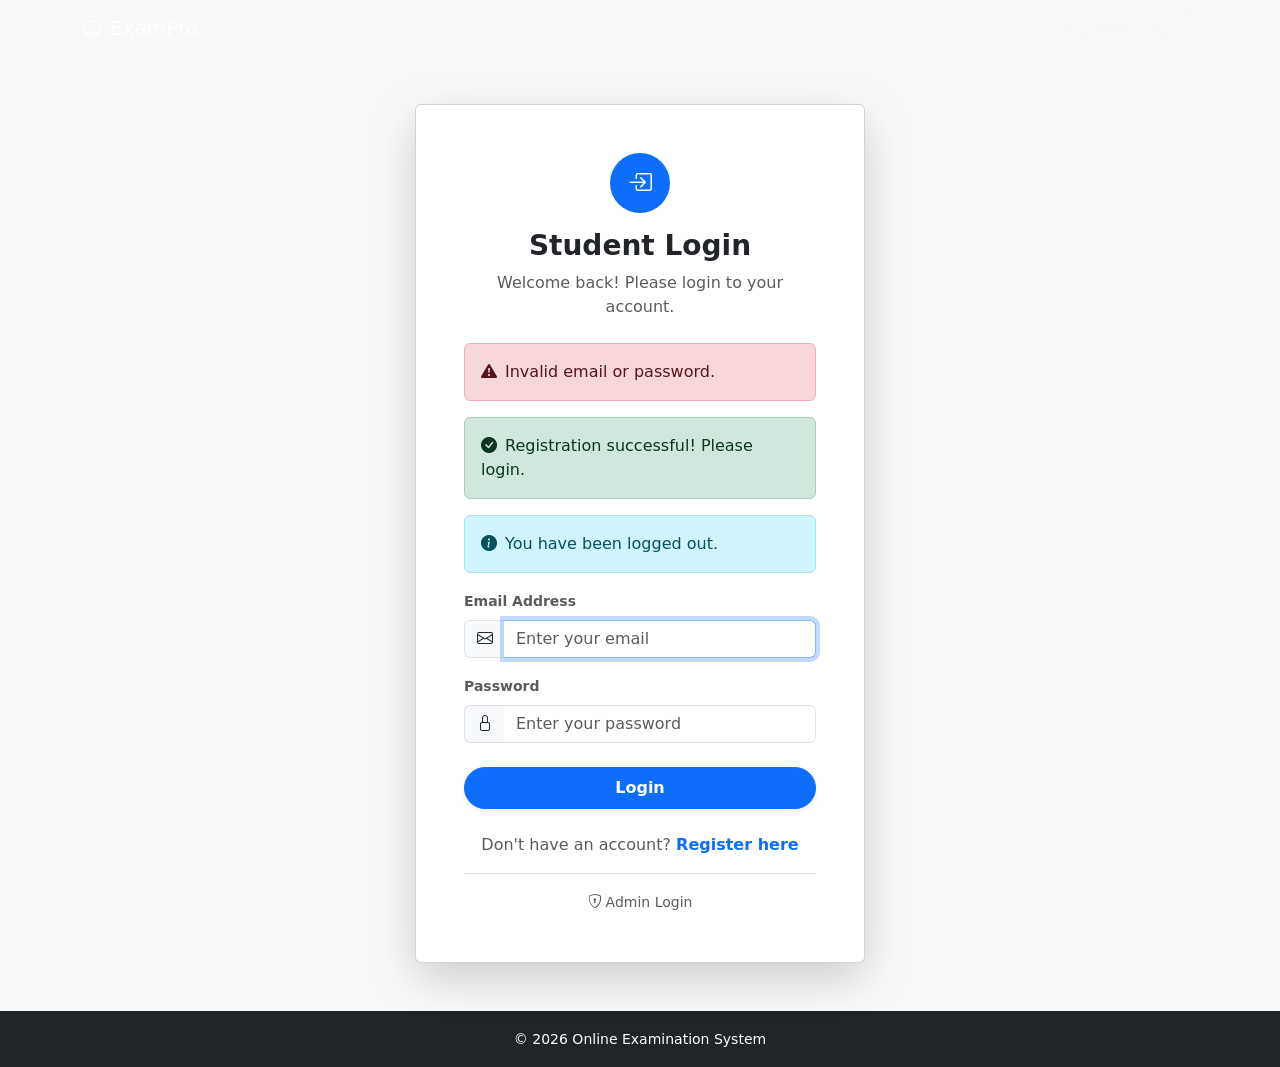
<file: src/main/resources/templates/student-login.html>
<!DOCTYPE html>
<html lang="en" xmlns:th="http://www.thymeleaf.org">
<head>
    <meta charset="UTF-8">
    <meta name="viewport" content="width=device-width, initial-scale=1.0">
    <title>Student Login - ExamPro</title>
    <link href="https://cdn.jsdelivr.net/npm/bootstrap@5.3.0/dist/css/bootstrap.min.css" rel="stylesheet">
    <link href="https://cdn.jsdelivr.net/npm/bootstrap-icons@1.10.5/font/bootstrap-icons.css" rel="stylesheet">
    <link href="https://fonts.googleapis.com/css2?family=Inter:wght@400;500;600;700&display=swap" rel="stylesheet">
    <link rel="stylesheet" th:href="@{/css/style.css}">
</head>
<body class="bg-light d-flex flex-column min-vh-100">

<nav class="navbar navbar-expand-lg navbar-dark sticky-top">
    <div class="container">
        <a class="navbar-brand" href="/"><i class="bi bi-laptop me-2"></i>ExamPro</a>
        <a href="/" class="btn btn-outline-light btn-sm rounded-pill"><i class="bi bi-house me-1"></i>Back to Home</a>
    </div>
</nav>

<div class="container flex-grow-1 d-flex align-items-center justify-content-center py-5">
    <div class="card shadow-lg" style="max-width: 450px; width: 100%;">
        <div class="card-body p-5">
            <div class="text-center mb-4">
                <div class="d-inline-flex align-items-center justify-content-center bg-primary text-white rounded-circle mb-3" style="width: 60px; height: 60px; font-size: 24px;">
                    <i class="bi bi-box-arrow-in-right"></i>
                </div>
                <h3 class="fw-bold text-gradient">Student Login</h3>
                <p class="text-muted">Welcome back! Please login to your account.</p>
            </div>

            <div th:if="${param.error}" class="alert alert-danger" role="alert">
                <i class="bi bi-exclamation-triangle-fill me-2"></i>Invalid email or password.
            </div>
            
            <div th:if="${param.registered}" class="alert alert-success" role="alert">
                <i class="bi bi-check-circle-fill me-2"></i>Registration successful! Please login.
            </div>
            
            <div th:if="${param.logout}" class="alert alert-info" role="alert">
                <i class="bi bi-info-circle-fill me-2"></i>You have been logged out.
            </div>

            <form th:action="@{/login-process}" method="post">
                <div class="mb-3">
                    <label class="form-label text-muted small fw-bold">Email Address</label>
                    <div class="input-group">
                        <span class="input-group-text bg-light border-end-0"><i class="bi bi-envelope"></i></span>
                        <input type="email" class="form-control border-start-0" name="username" placeholder="Enter your email" required autofocus>
                    </div>
                </div>

                <div class="mb-4">
                    <label class="form-label text-muted small fw-bold">Password</label>
                    <div class="input-group">
                        <span class="input-group-text bg-light border-end-0"><i class="bi bi-lock"></i></span>
                        <input type="password" class="form-control border-start-0" name="password" placeholder="Enter your password" required>
                    </div>
                </div>

                <button type="submit" class="btn btn-primary w-100 rounded-pill py-2 fw-bold shadow-sm">Login</button>
            </form>
            
            <div class="text-center mt-4">
                <p class="text-muted mb-0">Don't have an account? <a href="/register" class="text-primary fw-bold text-decoration-none">Register here</a></p>
            </div>
            <div class="text-center mt-3 pt-3 border-top">
                <a href="/admin-login" class="text-muted text-decoration-none small"><i class="bi bi-shield-lock me-1"></i>Admin Login</a>
            </div>
        </div>
    </div>
</div>

<footer class="bg-dark text-white text-center py-3 mt-auto">
    <div class="container">
        <small>&copy; 2026 Online Examination System</small>
    </div>
</footer>

<script src="https://cdn.jsdelivr.net/npm/bootstrap@5.3.0/dist/js/bootstrap.bundle.min.js"></script>
</body>
</html>
</file>
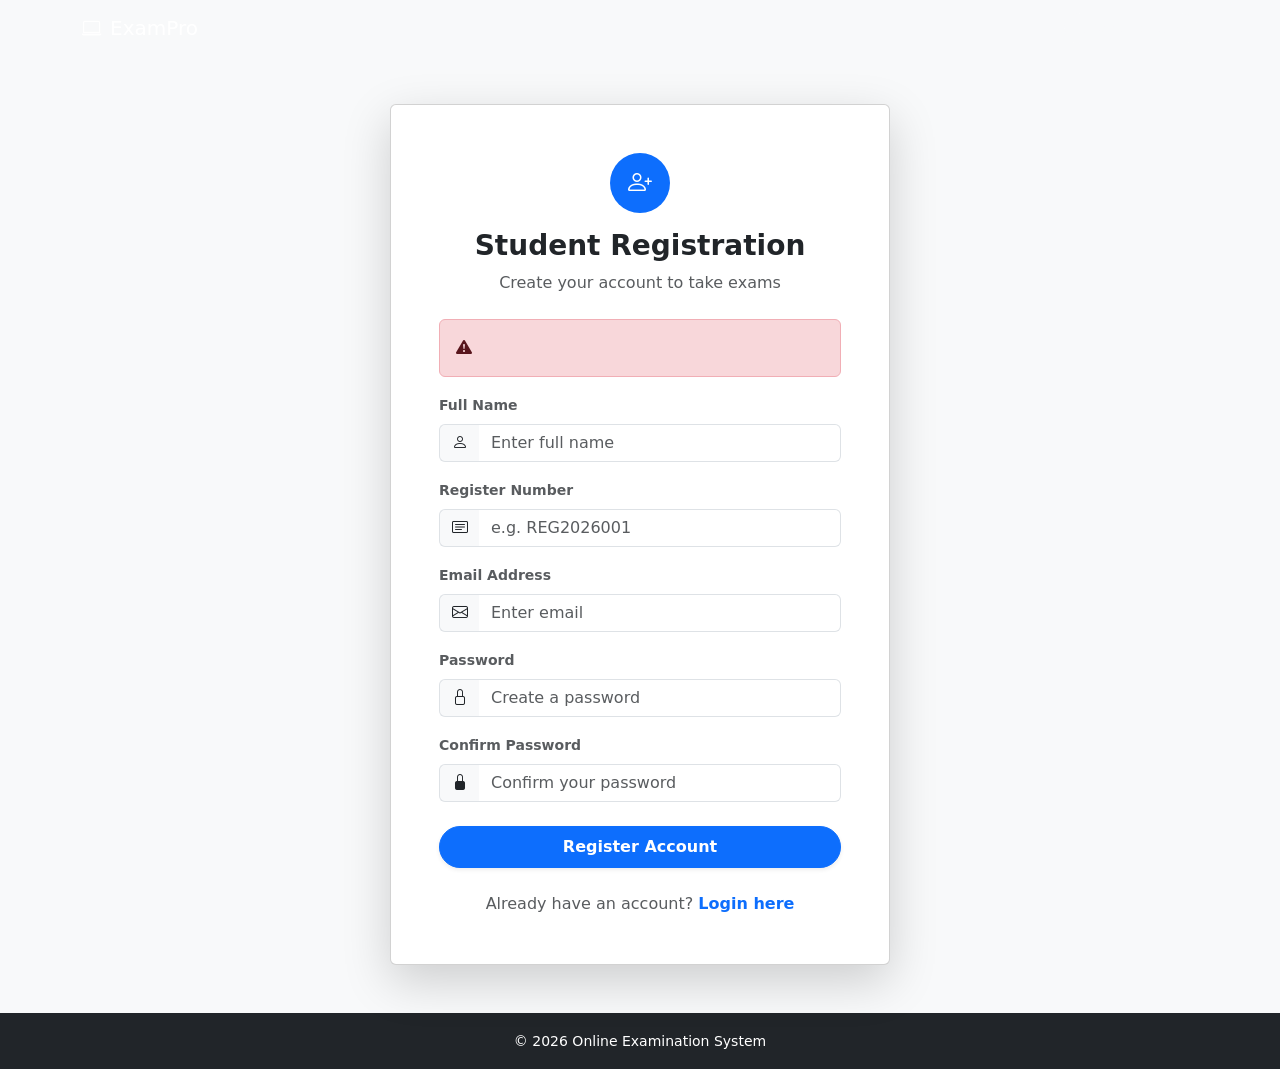
<file: src/main/resources/templates/student-register.html>
<!DOCTYPE html>
<html lang="en" xmlns:th="http://www.thymeleaf.org">
<head>
    <meta charset="UTF-8">
    <meta name="viewport" content="width=device-width, initial-scale=1.0">
    <title>Student Registration - ExamPro</title>
    <link href="https://cdn.jsdelivr.net/npm/bootstrap@5.3.0/dist/css/bootstrap.min.css" rel="stylesheet">
    <link href="https://cdn.jsdelivr.net/npm/bootstrap-icons@1.10.5/font/bootstrap-icons.css" rel="stylesheet">
    <link href="https://fonts.googleapis.com/css2?family=Inter:wght@400;500;600;700&display=swap" rel="stylesheet">
    <link rel="stylesheet" th:href="@{/css/style.css}">
</head>
<body class="bg-light d-flex flex-column min-vh-100">

<nav class="navbar navbar-expand-lg navbar-dark sticky-top">
    <div class="container">
        <a class="navbar-brand" href="/"><i class="bi bi-laptop me-2"></i>ExamPro</a>
        <a href="/" class="btn btn-outline-light btn-sm rounded-pill"><i class="bi bi-house me-1"></i>Back to Home</a>
    </div>
</nav>

<div class="container flex-grow-1 d-flex align-items-center justify-content-center py-5">
    <div class="card shadow-lg" style="max-width: 500px; width: 100%;">
        <div class="card-body p-5">
            <div class="text-center mb-4">
                <div class="d-inline-flex align-items-center justify-content-center bg-primary text-white rounded-circle mb-3" style="width: 60px; height: 60px; font-size: 24px;">
                    <i class="bi bi-person-plus"></i>
                </div>
                <h3 class="fw-bold text-gradient">Student Registration</h3>
                <p class="text-muted">Create your account to take exams</p>
            </div>

            <div th:if="${error}" class="alert alert-danger" role="alert">
                <i class="bi bi-exclamation-triangle-fill me-2"></i><span th:text="${error}"></span>
            </div>

            <form id="registerForm" th:action="@{/register}" th:object="${student}" method="post">
                <div class="mb-3">
                    <label class="form-label text-muted small fw-bold">Full Name</label>
                    <div class="input-group">
                        <span class="input-group-text bg-light border-end-0"><i class="bi bi-person"></i></span>
                        <input type="text" class="form-control border-start-0" th:field="*{fullName}" placeholder="Enter full name" required>
                    </div>
                </div>

                <div class="mb-3">
                    <label class="form-label text-muted small fw-bold">Register Number</label>
                    <div class="input-group">
                        <span class="input-group-text bg-light border-end-0"><i class="bi bi-card-text"></i></span>
                        <input type="text" class="form-control border-start-0" th:field="*{registerNumber}" placeholder="e.g. REG2026001" required>
                    </div>
                </div>

                <div class="mb-3">
                    <label class="form-label text-muted small fw-bold">Email Address</label>
                    <div class="input-group">
                        <span class="input-group-text bg-light border-end-0"><i class="bi bi-envelope"></i></span>
                        <input type="email" class="form-control border-start-0" th:field="*{email}" placeholder="Enter email" required>
                    </div>
                </div>

                <div class="mb-3">
                    <label class="form-label text-muted small fw-bold">Password</label>
                    <div class="input-group">
                        <span class="input-group-text bg-light border-end-0"><i class="bi bi-lock"></i></span>
                        <input type="password" class="form-control border-start-0" id="password" th:field="*{password}" placeholder="Create a password" minlength="6" required>
                    </div>
                </div>

                <div class="mb-4">
                    <label class="form-label text-muted small fw-bold">Confirm Password</label>
                    <div class="input-group">
                        <span class="input-group-text bg-light border-end-0"><i class="bi bi-lock-fill"></i></span>
                        <input type="password" class="form-control border-start-0" id="confirmPassword" placeholder="Confirm your password" minlength="6" required>
                    </div>
                </div>

                <button type="submit" class="btn btn-primary w-100 rounded-pill py-2 fw-bold shadow-sm">Register Account</button>
            </form>
            <div class="text-center mt-4">
                <p class="text-muted mb-0">Already have an account? <a href="/student-login" class="text-primary fw-bold text-decoration-none">Login here</a></p>
            </div>
        </div>
    </div>
</div>

<footer class="bg-dark text-white text-center py-3 mt-auto">
    <div class="container">
        <small>&copy; 2026 Online Examination System</small>
    </div>
</footer>

<script src="https://cdn.jsdelivr.net/npm/bootstrap@5.3.0/dist/js/bootstrap.bundle.min.js"></script>
<script th:src="@{/js/main.js}"></script>
</body>
</html>
</file>
